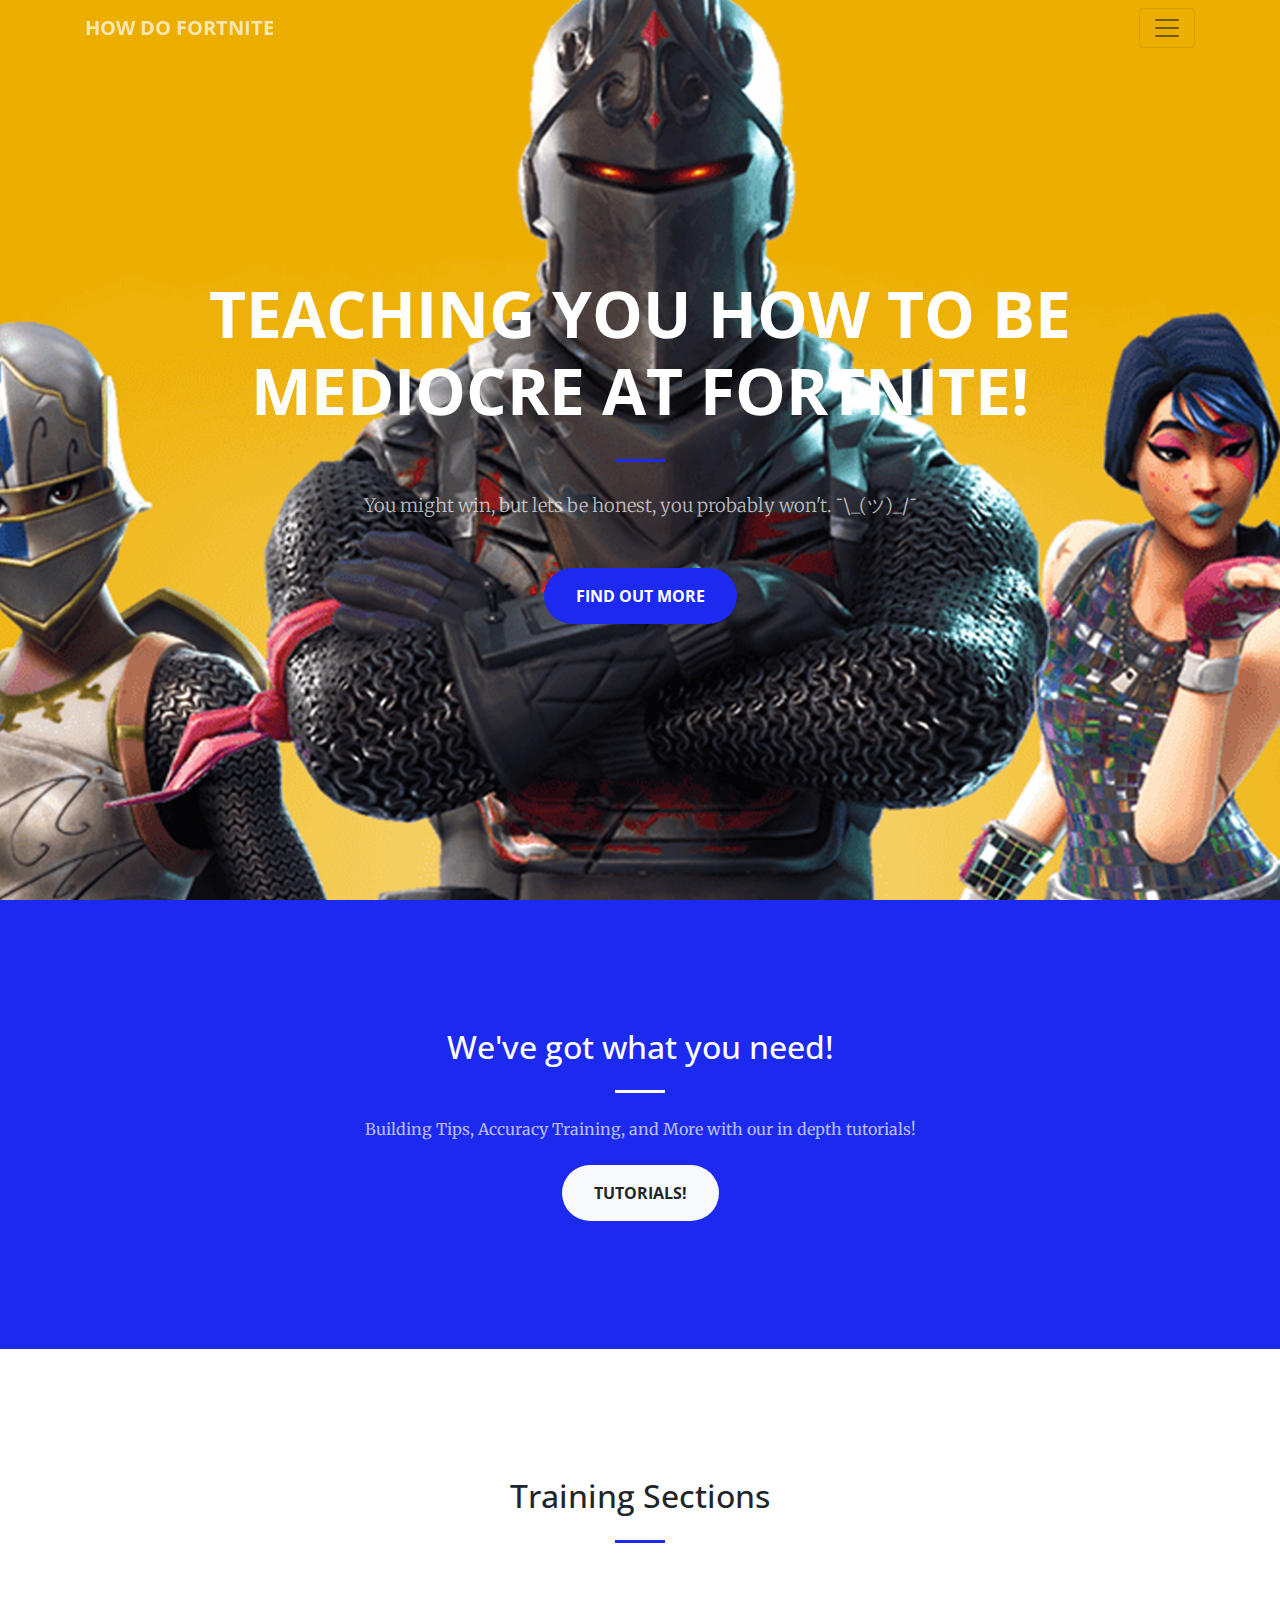
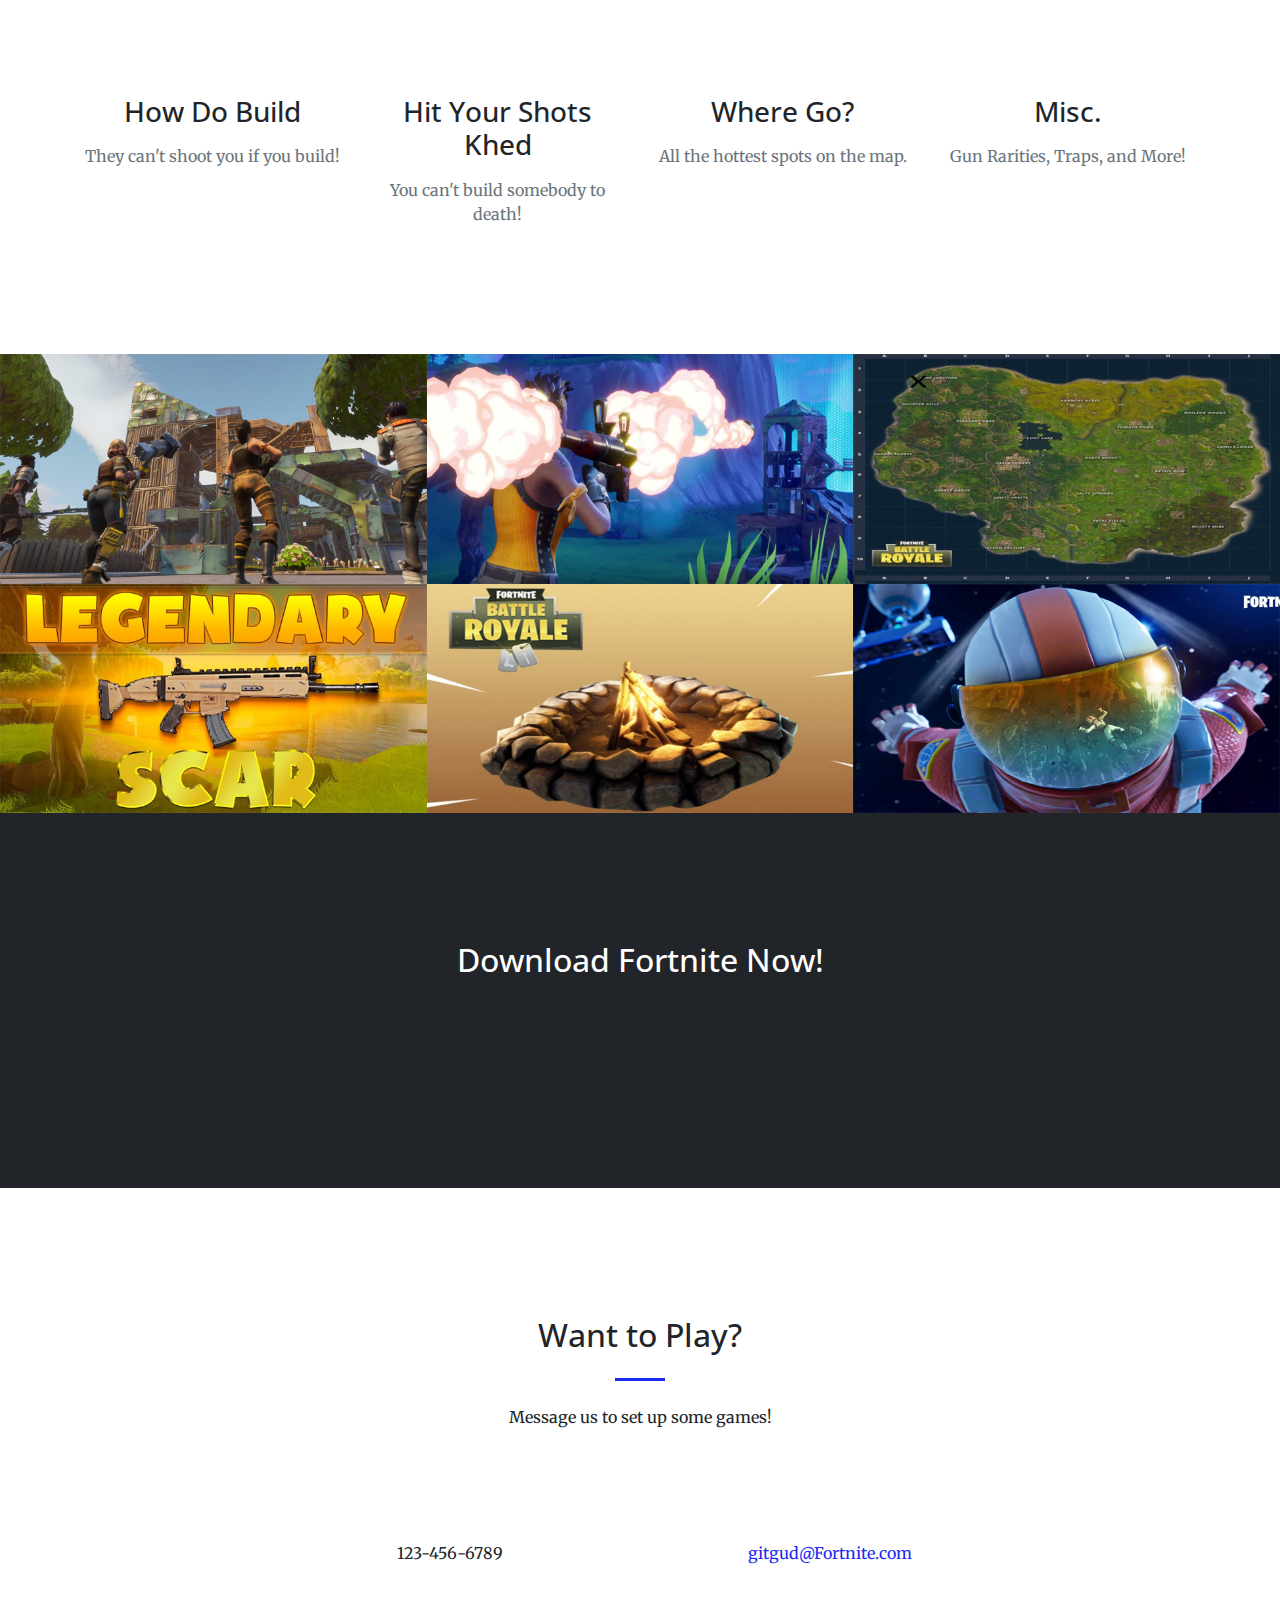
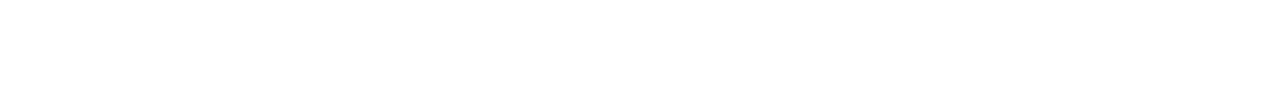
<file: FortniteWebsite/index.html>
<!DOCTYPE html>
<html lang="en">

  <head>

    <meta charset="utf-8">
    <meta name="viewport" content="width=device-width, initial-scale=1, shrink-to-fit=no">
    <meta name="description" content="">
    <meta name="author" content="">

    <title>How Do Fornite</title>

    <!-- Bootstrap core CSS -->
    <link href="vendor/bootstrap/css/bootstrap.min.css" rel="stylesheet">

    <!-- Custom fonts for this template -->
    <link href="vendor/font-awesome/css/font-awesome.min.css" rel="stylesheet" type="text/css">
    <link href='https://fonts.googleapis.com/css?family=Open+Sans:300italic,400italic,600italic,700italic,800italic,400,300,600,700,800' rel='stylesheet' type='text/css'>
    <link href='https://fonts.googleapis.com/css?family=Merriweather:400,300,300italic,400italic,700,700italic,900,900italic' rel='stylesheet' type='text/css'>

    <!-- Plugin CSS -->
    <link href="vendor/magnific-popup/magnific-popup.css" rel="stylesheet">

    <!-- Custom styles for this template -->
    <link href="css/creative.css" rel="stylesheet">

  </head>

  <body id="page-top">

    <!-- Navigation -->
    <nav class="navbar navbar-expand-med navbar-light fixed-top" id="mainNav">
      <div class="container">
        <a class="navbar-brand js-scroll-trigger" href="#page-top">How Do Fortnite</a>
        <button class="navbar-toggler navbar-toggler-right" type="button" data-toggle="collapse" data-target="#navbarResponsive" aria-controls="navbarResponsive" aria-expanded="false" aria-label="Toggle navigation">
          <span class="navbar-toggler-icon"></span>
        </button>
        <div class="collapse navbar-collapse" id="navbarResponsive">
          <ul class="navbar-nav ml-auto">
            <li class="nav-item">
              <a class="nav-link js-scroll-trigger" href="buildingPage.html">Building</a>
            </li>
            <li class="nav-item">
              <a class="nav-link js-scroll-trigger" href="shootingPage.html">Shooting</a>
            </li>
            <li class="nav-item">
              <a class="nav-link js-scroll-trigger" href="mapPage.html">Map Knowledge</a>
            </li>
            <li class="nav-item">
              <a class="nav-link js-scroll-trigger" href="miscPage.html">Misc.</a>
            </li>
          </ul>
        </div>
      </div>
    </nav>

    <header class="masthead text-center text-white d-flex">
      <div class="container my-auto">
        <div class="row">
          <div class="col-lg-10 mx-auto">
            <h1 class="text-uppercase">
              <strong>Teaching You How To Be Mediocre At Fortnite!</strong>
            </h1>
            <hr>
          </div>
          <div class="col-lg-8 mx-auto">
            <p class="text-faded mb-5">You might win, but lets be honest, you probably won't. ¯\_(ツ)_/¯</p>
            <a class="btn btn-primary btn-xl js-scroll-trigger" href="#about">Find Out More</a>
          </div>
        </div>
      </div>
    </header>

    <section class="bg-primary" id="about">
      <div class="container">
        <div class="row">
          <div class="col-lg-8 mx-auto text-center">
            <h2 class="section-heading text-white">We've got what you need!</h2>
            <hr class="light my-4">
            <p class="text-faded mb-4">Building Tips, Accuracy Training, and More with our in depth tutorials!</p>
            <a class="btn btn-light btn-xl js-scroll-trigger" href="#services">Tutorials!</a>
          </div>
        </div>
      </div>
    </section>

    <section id="services">
      <div class="container">
        <div class="row">
          <div class="col-lg-12 text-center">
            <h2 class="section-heading">Training Sections</h2>
            <hr class="my-4">
          </div>
        </div>
      </div>
      <div class="container">
        <div class="row">
          <div class="col-lg-3 col-md-6 text-center">
            <div class="service-box mt-5 mx-auto">
              <i class="fa fa-4x fa-building text-primary mb-3 sr-icons"></i>
              <h3 class="mb-3">How Do Build</h3>
              <p class="text-muted mb-0">They can't shoot you if you build!</p>
            </div>
          </div>
          <div class="col-lg-3 col-md-6 text-center">
            <div class="service-box mt-5 mx-auto">
              <i class="fa fa-4x fa-crosshairs text-primary mb-3 sr-icons"></i>
              <h3 class="mb-3">Hit Your Shots Khed</h3>
              <p class="text-muted mb-0">You can't build somebody to death!</p>
            </div>
          </div>
          <div class="col-lg-3 col-md-6 text-center">
            <div class="service-box mt-5 mx-auto">
              <i class="fa fa-4x fa-map-o text-primary mb-3 sr-icons"></i>
              <h3 class="mb-3">Where Go?</h3>
              <p class="text-muted mb-0">All the hottest spots on the map.</p>
            </div>
          </div>
          <div class="col-lg-3 col-md-6 text-center">
            <div class="service-box mt-5 mx-auto">
              <i class="fa fa-4x fa-random text-primary mb-3 sr-icons"></i>
              <h3 class="mb-3">Misc.</h3>
              <p class="text-muted mb-0">Gun Rarities, Traps, and More!</p>
            </div>
          </div>
        </div>
      </div>
    </section>

    <section class="p-0" id="portfolio">
      <div class="container-fluid p-0">
        <div class="row no-gutters popup-gallery">
          <div class="col-lg-4 col-sm-6">
            <a class="portfolio-box" href="img/portfolio/fullsize/buildingImg.jpg">
              <img class="img-fluid" src="img/portfolio/fullsize/buildingImg.jpg" alt="">
              <div class="portfolio-box-caption">
                <div class="portfolio-box-caption-content">
                  <div class="project-category text-faded">
                    Building
                  </div>
                  <div class="project-name">
                    Tips & Tricks!
                  </div>
                </div>
              </div>
            </a>
          </div>
          <div class="col-lg-4 col-sm-6">
            <a class="portfolio-box" href="img/portfolio/fullsize/shootingSkillz.jpg">
              <img class="img-fluid" src="img/portfolio/fullsize/shootingSkillz.jpg" alt="">
              <div class="portfolio-box-caption">
                <div class="portfolio-box-caption-content">
                  <div class="project-category text-faded">
                    Shooting
                  </div>
                  <div class="project-name">
                    Accuracy is Key
                  </div>
                </div>
              </div>
            </a>
          </div>
          <div class="col-lg-4 col-sm-6">
            <a class="portfolio-box" href="img/portfolio/fullsize/map.jpg">
              <img class="img-fluid" src="img/portfolio/fullsize/map.jpg" alt="">
              <div class="portfolio-box-caption">
                <div class="portfolio-box-caption-content">
                  <div class="project-category text-faded">
                    Map Knowledge
                  </div>
                  <div class="project-name">
                    Play the Circle and Loot Quickly
                  </div>
                </div>
              </div>
            </a>
          </div>
          <div class="col-lg-4 col-sm-6">
            <a class="portfolio-box" href="img/portfolio/fullsize/scar.jpg">
              <img class="img-fluid" src="img/portfolio/fullsize/scar.jpg" alt="">
              <div class="portfolio-box-caption">
                <div class="portfolio-box-caption-content">
                  <div class="project-category text-faded">
                    Guns
                  </div>
                  <div class="project-name">
                    Rarities & Use Cases
                  </div>
                </div>
              </div>
            </a>
          </div>
          <div class="col-lg-4 col-sm-6">
            <a class="portfolio-box" href="img/portfolio/fullsize/campFire.jpg">
              <img class="img-fluid" src="img/portfolio/fullsize/campFire.jpg" alt="">
              <div class="portfolio-box-caption">
                <div class="portfolio-box-caption-content">
                  <div class="project-category text-faded">
                    Traps
                  </div>
                  <div class="project-name">
                    What You Need To Know
                  </div>
                </div>
              </div>
            </a>
          </div>
          <div class="col-lg-4 col-sm-6">
            <a class="portfolio-box" href="img/portfolio/fullsize/spaceMan.jpg">
              <img class="img-fluid" src="img/portfolio/fullsize/spaceMan.jpg" alt="">
              <div class="portfolio-box-caption">
                <div class="portfolio-box-caption-content">
                  <div class="project-category text-faded">
                    Space Guy
                  </div>
                  <div class="project-name">
                    Because Can
                  </div>
                </div>
              </div>
            </a>
          </div>
        </div>
      </div>
    </section>

    <section class="bg-dark text-white">
      <div class="container text-center">
        <h2 class="mb-4">Download Fortnite Now!</h2>
        <a class="btn btn-light btn-xl sr-button" href="https://www.epicgames.com/fortnite/en-US/buy-now/battle-royale?utm_source=GoogleSearch" target="_blank">Download Now!</a>
      </div>
    </section>

    <section id="contact">
      <div class="container">
        <div class="row">
          <div class="col-lg-8 mx-auto text-center">
            <h2 class="section-heading">Want to Play?</h2>
            <hr class="my-4">
            <p class="mb-5">Message us to set up some games!</p>
          </div>
        </div>
        <div class="row">
          <div class="col-lg-4 ml-auto text-center">
            <i class="fa fa-phone fa-3x mb-3 sr-contact"></i>
            <p>123-456-6789</p>
          </div>
          <div class="col-lg-4 mr-auto text-center">
            <i class="fa fa-envelope-o fa-3x mb-3 sr-contact"></i>
            <p>
              <a href="mailto:your-email@your-domain.com">gitgud@Fortnite.com</a>
            </p>
          </div>
        </div>
      </div>
    </section>

    <!-- Bootstrap core JavaScript -->
    <script src="vendor/jquery/jquery.min.js"></script>
    <script src="vendor/bootstrap/js/bootstrap.bundle.min.js"></script>

    <!-- Plugin JavaScript -->
    <script src="vendor/jquery-easing/jquery.easing.min.js"></script>
    <script src="vendor/scrollreveal/scrollreveal.min.js"></script>
    <script src="vendor/magnific-popup/jquery.magnific-popup.min.js"></script>

    <!-- Custom scripts for this template -->
    <script src="js/creative.min.js"></script>

  </body>

</html>
</file>
<file: FortniteWebsite/css/creative.css>
body,
html {
  width: 100%;
  height: 100%;
}

body {
  font-family: 'Merriweather', 'Helvetica Neue', Arial, sans-serif;
}

hr {
  max-width: 50px;
  border-width: 3px;
  border-color: #1c2aef;
}

hr.light {
  border-color: #fff;
}

a {
  color: #1c2aef;
  -webkit-transition: all 0.2s;
  -moz-transition: all 0.2s;
  transition: all 0.2s;
}

a:hover {
  color: #1c2aef;
}

h1,
h2,
h3,
h4,
h5,
h6 {
  font-family: 'Open Sans', 'Helvetica Neue', Arial, sans-serif;
}

.bg-primary {
  background-color: #1c2aef !important;
}

.bg-dark {
  background-color: #212529 !important;
}

.text-faded {
  color: rgba(255, 255, 255, 0.7);
}

section {
  padding: 8rem 0;
}

.section-heading {
  margin-top: 0;
}

::-moz-selection {
  color: #fff;
  background: #212529;
  text-shadow: none;
}

::selection {
  color: #fff;
  background: #212529;
  text-shadow: none;
}

img::selection {
  color: #fff;
  background: transparent;
}

img::-moz-selection {
  color: #fff;
  background: transparent;
}

#mainNav {
  border-bottom: 1px solid rgba(33, 37, 41, 0.1);
  background-color: #fff;
  font-family: 'Open Sans', 'Helvetica Neue', Arial, sans-serif;
  -webkit-transition: all 0.2s;
  -moz-transition: all 0.2s;
  transition: all 0.2s;
}

#mainNav .navbar-brand {
  font-weight: 700;
  text-transform: uppercase;
  color: #1c2aef;
  font-family: 'Open Sans', 'Helvetica Neue', Arial, sans-serif;
}

#mainNav .navbar-brand:focus, #mainNav .navbar-brand:hover {
  color: #1c2aef;
}

#mainNav .navbar-nav > li.nav-item > a.nav-link,
#mainNav .navbar-nav > li.nav-item > a.nav-link:focus {
  font-size: .9rem;
  font-weight: 700;
  text-transform: uppercase;
  color: #212529;
}

#mainNav .navbar-nav > li.nav-item > a.nav-link:hover,
#mainNav .navbar-nav > li.nav-item > a.nav-link:focus:hover {
  color: #1c2aef;
}

#mainNav .navbar-nav > li.nav-item > a.nav-link.active,
#mainNav .navbar-nav > li.nav-item > a.nav-link:focus.active {
  color: #1c2aef !important;
  background-color: transparent;
}

#mainNav .navbar-nav > li.nav-item > a.nav-link.active:hover,
#mainNav .navbar-nav > li.nav-item > a.nav-link:focus.active:hover {
  background-color: transparent;
}

@media (min-width: 992px) {
  #mainNav {
    border-color: transparent;
    background-color: transparent;
  }
  #mainNav .navbar-brand {
    color: rgba(255, 255, 255, 0.7);
  }
  #mainNav .navbar-brand:focus, #mainNav .navbar-brand:hover {
    color: #fff;
  }
  #mainNav .navbar-nav > li.nav-item > a.nav-link {
    padding: 0.5rem 1rem;
  }
  #mainNav .navbar-nav > li.nav-item > a.nav-link,
  #mainNav .navbar-nav > li.nav-item > a.nav-link:focus {
    color: rgba(255, 255, 255, 0.7);
  }
  #mainNav .navbar-nav > li.nav-item > a.nav-link:hover,
  #mainNav .navbar-nav > li.nav-item > a.nav-link:focus:hover {
    color: #fff;
  }
  #mainNav.navbar-shrink {
    border-bottom: 1px solid rgba(33, 37, 41, 0.1);
    background-color: #fff;
  }
  #mainNav.navbar-shrink .navbar-brand {
    color: #1c2aef;
  }
  #mainNav.navbar-shrink .navbar-brand:focus, #mainNav.navbar-shrink .navbar-brand:hover {
    color: #1c2aef;
  }
  #mainNav.navbar-shrink .navbar-nav > li.nav-item > a.nav-link,
  #mainNav.navbar-shrink .navbar-nav > li.nav-item > a.nav-link:focus {
    color: #212529;
  }
  #mainNav.navbar-shrink .navbar-nav > li.nav-item > a.nav-link:hover,
  #mainNav.navbar-shrink .navbar-nav > li.nav-item > a.nav-link:focus:hover {
    color: #1c2aef;
  }
}

header.masthead {
  padding-top: 10rem;
  padding-bottom: calc(10rem - 56px);
  background-image: url("../img/headerFortnite.png");
  background-position: center center;
  -webkit-background-size: cover;
  -moz-background-size: cover;
  -o-background-size: cover;
  background-size: cover;
}

header.masthead hr {
  margin-top: 30px;
  margin-bottom: 30px;
}

header.masthead h1 {
  font-size: 2rem;
}

header.masthead p {
  font-weight: 300;
}

@media (min-width: 768px) {
  header.masthead p {
    font-size: 1.15rem;
  }
}

@media (min-width: 992px) {
  header.masthead {
    height: 100vh;
    min-height: 650px;
    padding-top: 0;
    padding-bottom: 0;
  }
  header.masthead h1 {
    font-size: 3rem;
  }
}

@media (min-width: 1200px) {
  header.masthead h1 {
    font-size: 4rem;
  }
}

.service-box {
  max-width: 400px;
}

.portfolio-box {
  position: relative;
  display: block;
  max-width: 650px;
  margin: 0 auto;
}

.portfolio-box .portfolio-box-caption {
  position: absolute;
  bottom: 0;
  display: block;
  width: 100%;
  height: 100%;
  text-align: center;
  opacity: 0;
  color: #fff;
  background: rgba(28, 42, 239, 0.8);
  -webkit-transition: all 0.2s;
  -moz-transition: all 0.2s;
  transition: all 0.2s;
}

.portfolio-box .portfolio-box-caption .portfolio-box-caption-content {
  position: absolute;
  top: 50%;
  width: 100%;
  transform: translateY(-50%);
  text-align: center;
}

.portfolio-box .portfolio-box-caption .portfolio-box-caption-content .project-category,
.portfolio-box .portfolio-box-caption .portfolio-box-caption-content .project-name {
  padding: 0 15px;
  font-family: 'Open Sans', 'Helvetica Neue', Arial, sans-serif;
}

.portfolio-box .portfolio-box-caption .portfolio-box-caption-content .project-category {
  font-size: 14px;
  font-weight: 600;
  text-transform: uppercase;
}

.portfolio-box .portfolio-box-caption .portfolio-box-caption-content .project-name {
  font-size: 18px;
}

.portfolio-box:hover .portfolio-box-caption {
  opacity: 1;
}

.portfolio-box:focus {
  outline: none;
}

@media (min-width: 768px) {
  .portfolio-box .portfolio-box-caption .portfolio-box-caption-content .project-category {
    font-size: 16px;
  }
  .portfolio-box .portfolio-box-caption .portfolio-box-caption-content .project-name {
    font-size: 22px;
  }
}

.text-primary {
  color: #1c2aef !important;
}

.btn {
  font-weight: 700;
  text-transform: uppercase;
  border: none;
  border-radius: 300px;
  font-family: 'Open Sans', 'Helvetica Neue', Arial, sans-serif;
}

.btn-xl {
  padding: 1rem 2rem;
}

.btn-primary {
  background-color: #1c2aef;
  border-color: #1c2aef;
}

.btn-primary:hover, .btn-primary:focus, .btn-primary:active {
  color: #fff;
  background-color: #EEB411 !important;
}

.btn-primary:active, .btn-primary:focus {
  box-shadow: 0 0 0 0.2rem rgba(28, 42, 239, 0.5) !important;
}
</file>
